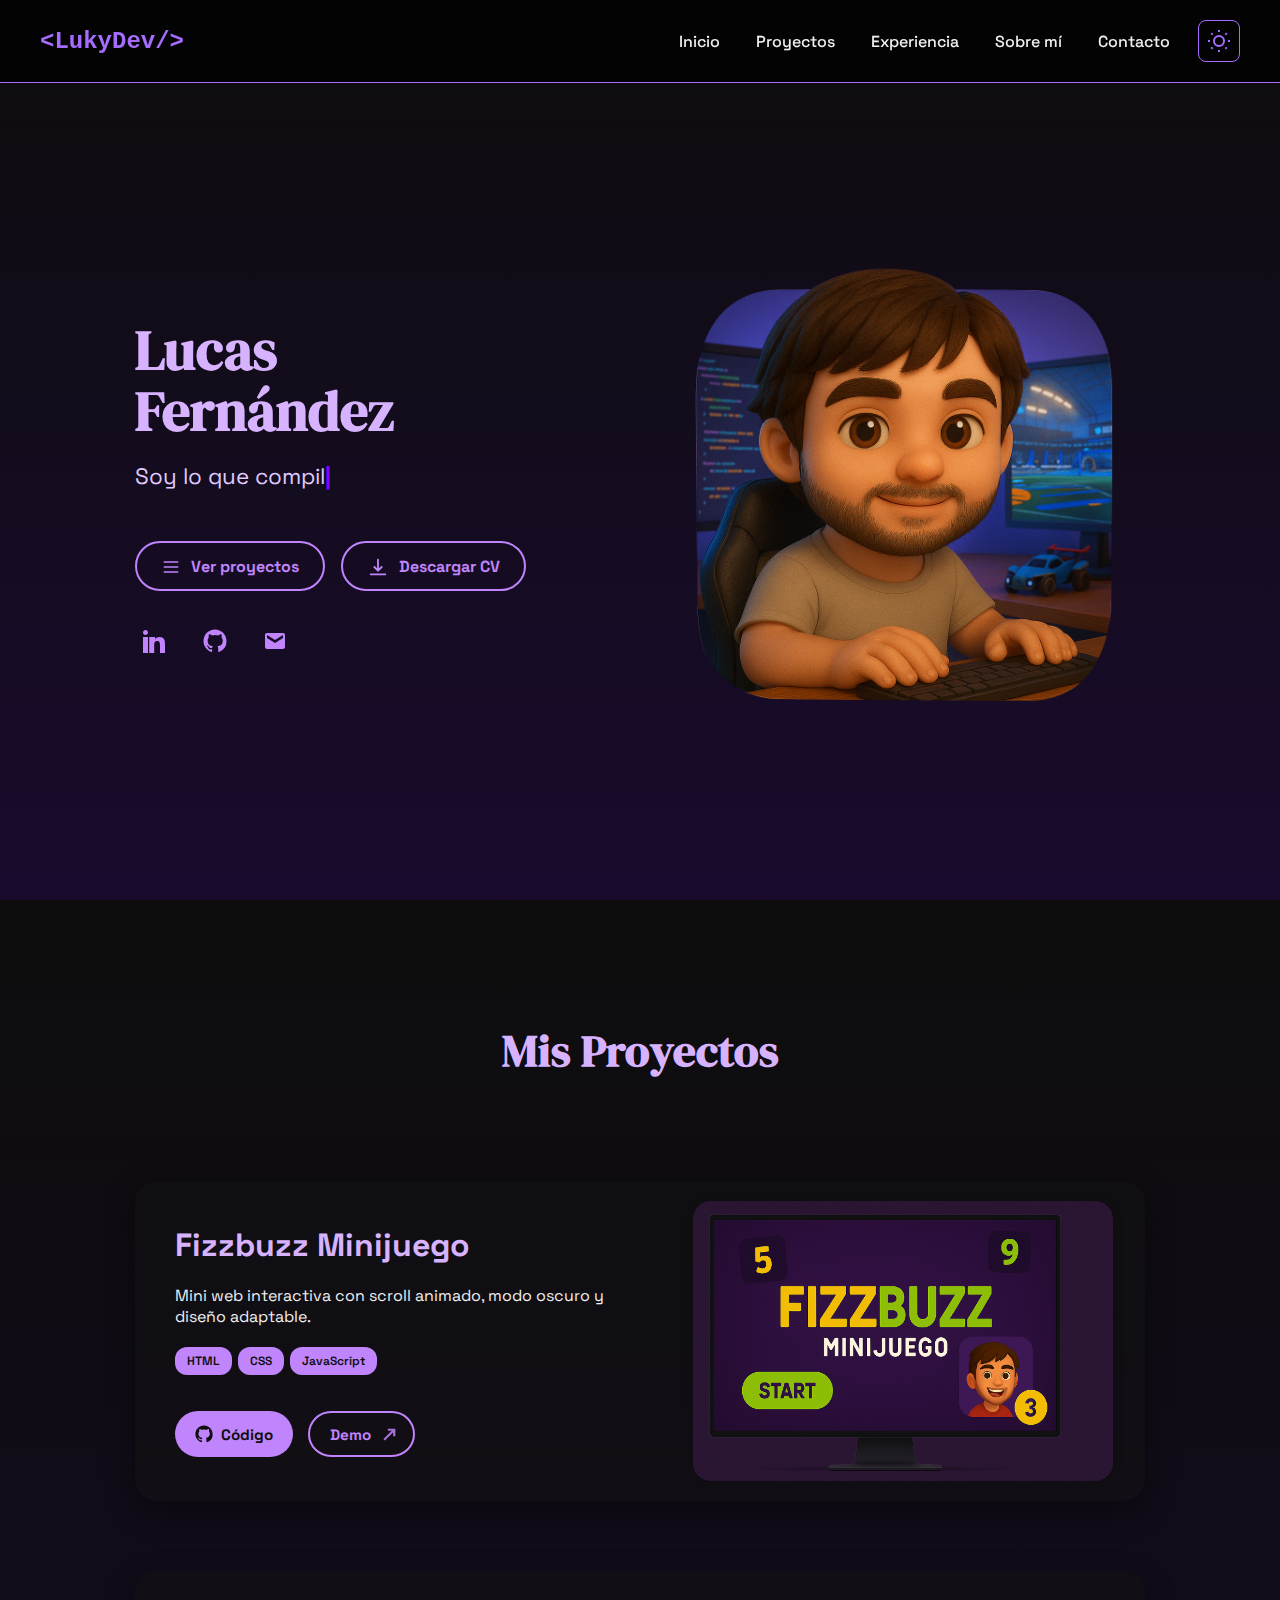
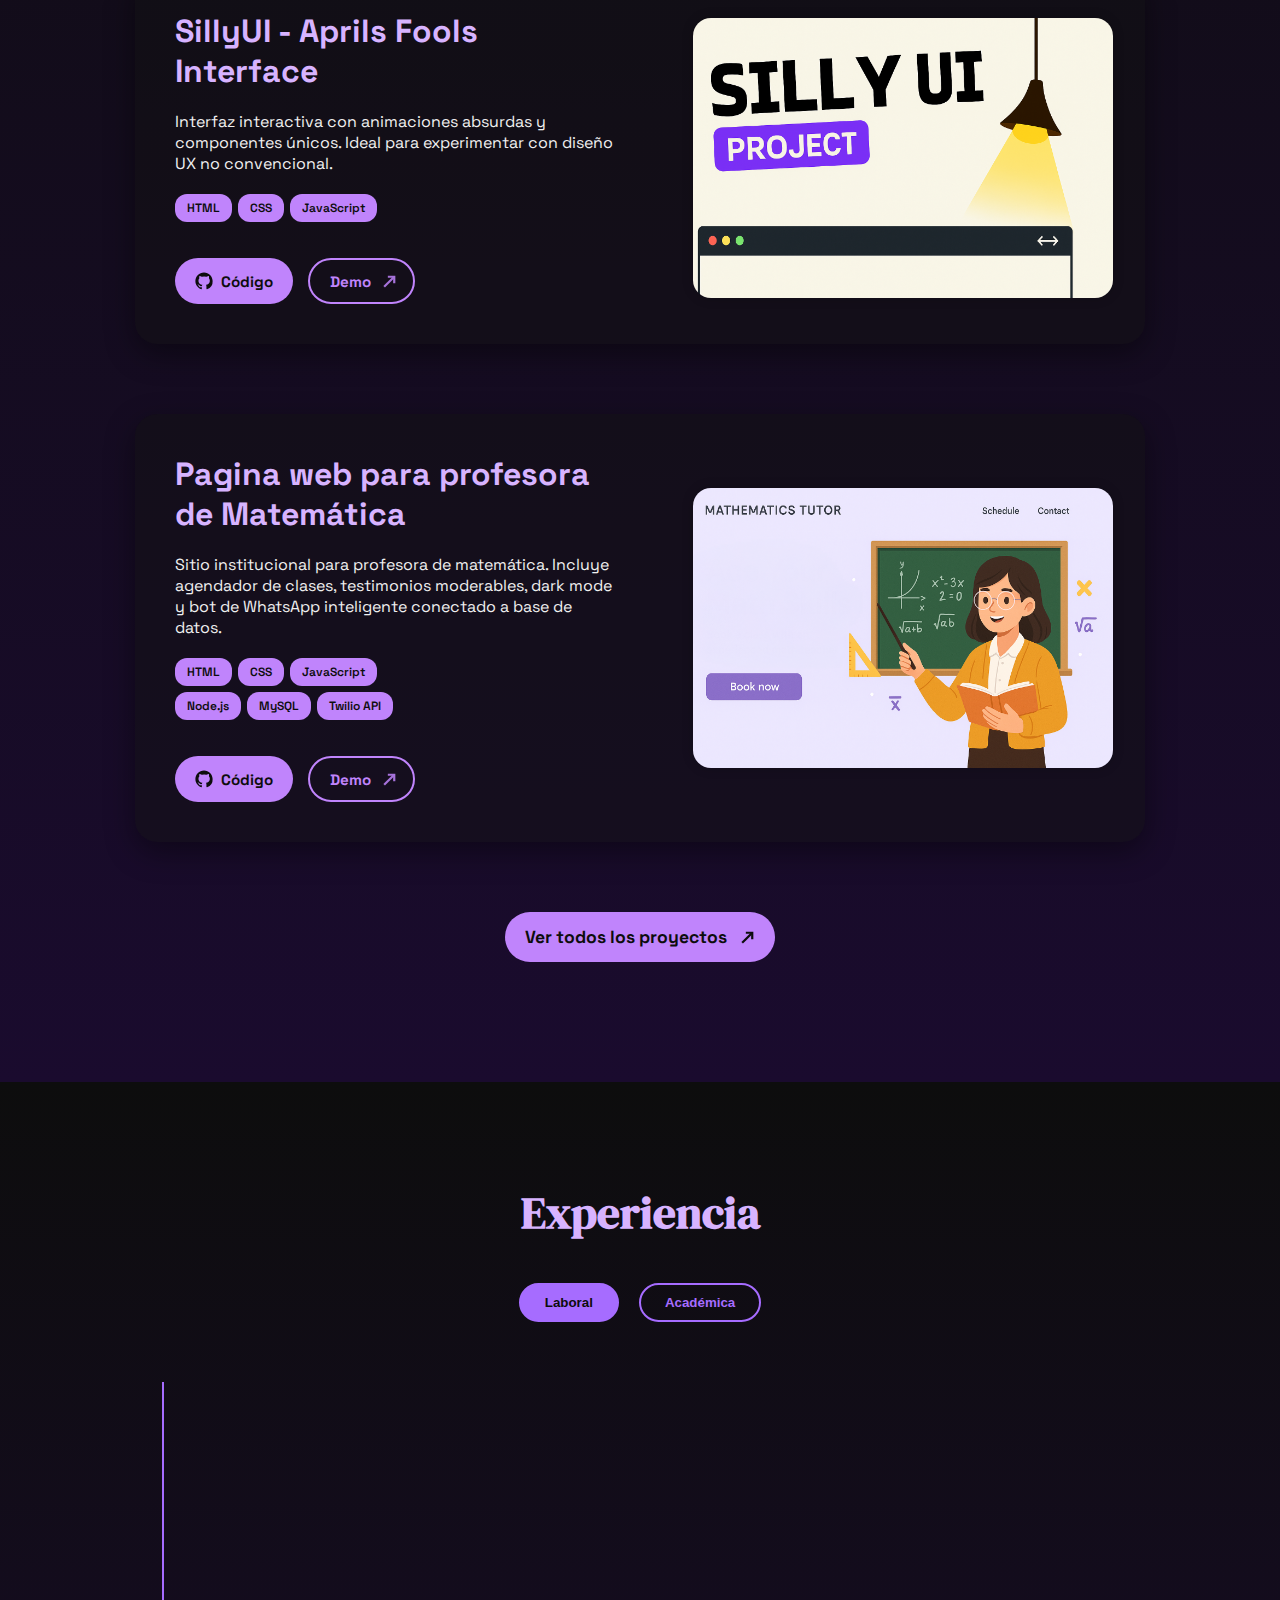
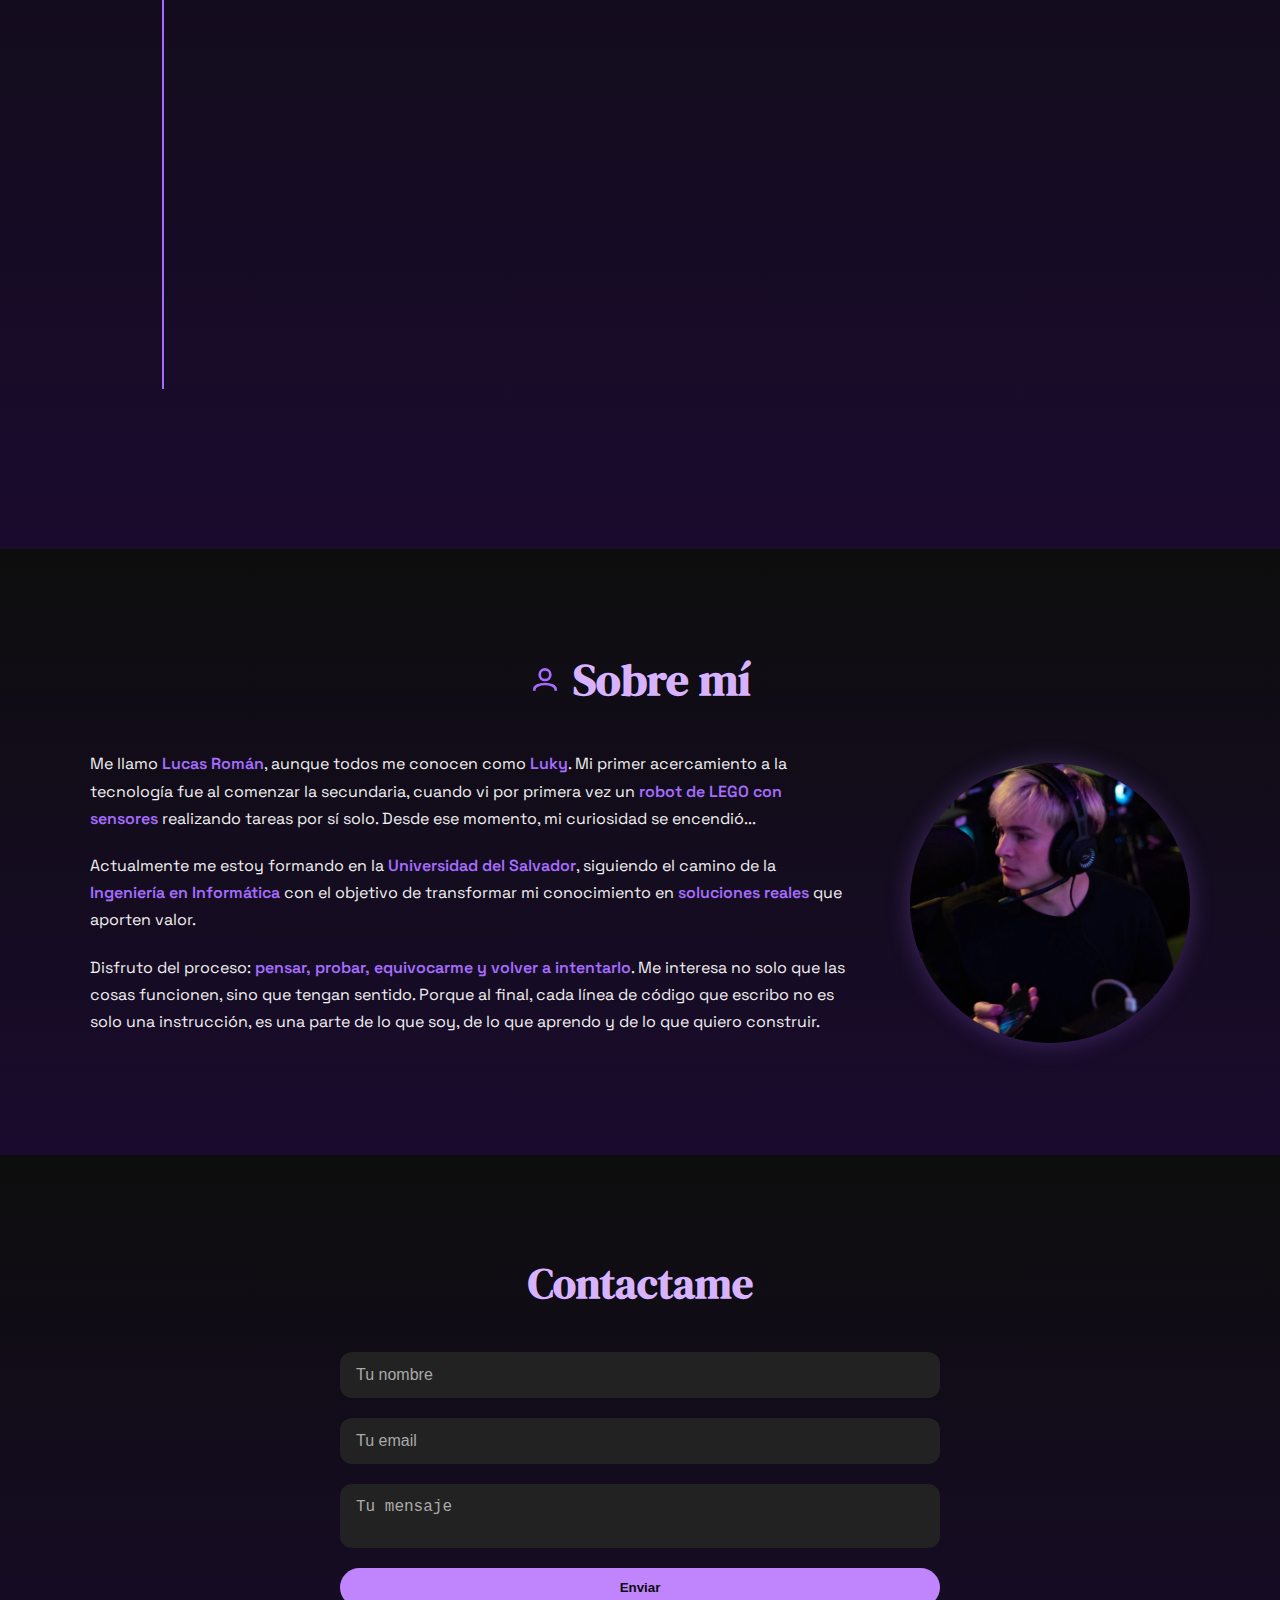
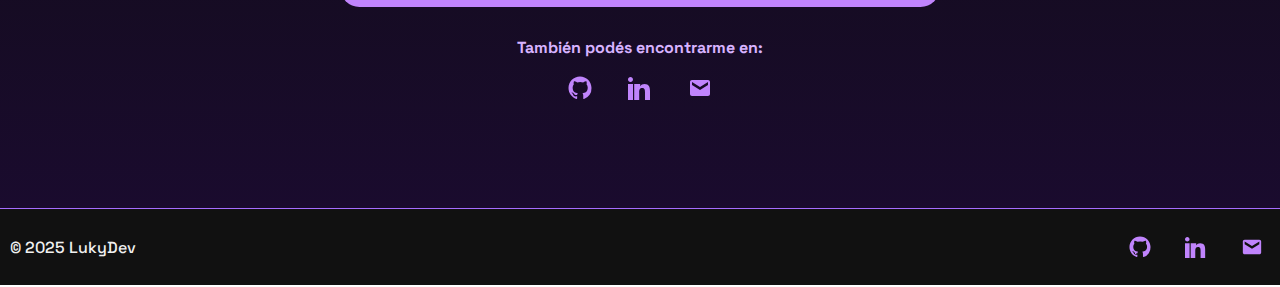
<file: index.html>
<!DOCTYPE html>
<html lang="es">
<head>
  <meta charset="UTF-8" />
  <meta name="viewport" content="width=device-width, initial-scale=1.0" />

  <link rel="icon" type="image/png" href="assets/img/favicon.png" />

  <title>Portfolio | LukyDev</title>
  <link rel="stylesheet" href="style.css" />
  <link href="https://fonts.googleapis.com/css2?family=Space+Grotesk:wght@500;700&family=DM+Serif+Display&display=swap" rel="stylesheet">

  <!-- Open Graph para thumbnail en redes -->
  <meta property="og:title" content="Portfolio | Lucas Fernandez">
  <meta property="og:description" content="Mis proyectos, experiencia y más sobre mí como desarrollador.">
  <meta property="og:image" content="https://lukychillgithub.github.io/PortfolioLukydev/assets/img/thumbnail.png">
  <meta property="og:url" content="https://lukychillgithub.github.io/PortfolioLukydev/">
  <meta property="og:type" content="website">

<!-- Twitter Card (opcional pero recomendado) -->
  <meta name="twitter:card" content="summary_large_image">
  <meta name="twitter:title" content="Portfolio | Lucas Fernandez">
  <meta name="twitter:description" content="Mis proyectos, experiencia y más sobre mí.">
  <meta name="twitter:image" content="https://lukychillgithub.github.io/PortfolioLukydev/assets/img/thumbnail.png">

</head>
<body>

  <!-- HEADER -->
  <header class="header">
    <div class="logo">
      <a href="#inicio"><code>&lt;LukyDev/&gt;</code></a>
    </div>    
    
    <div class="nav-wrapper">
      <nav class="nav">
        <a href="#inicio">Inicio</a>
        <a href="#proyectos">Proyectos</a>
        <a href="#experiencia">Experiencia</a>
        <a href="#sobre-mi">Sobre mí</a>
        <a href="#contacto">Contacto</a>
      </nav>
      <button class="modo-btn" id="modoBtn" aria-label="Cambiar tema">
        <svg id="iconoTema" xmlns="http://www.w3.org/2000/svg" width="24" height="24" fill="none" stroke="currentColor" stroke-width="2" viewBox="0 0 24 24">
          <path d="M21 12.79A9 9 0 0 1 11.21 3a7 7 0 1 0 9.79 9.79Z"/>
        </svg>
      </button>
    </div>
  </header>
  
  
  <!-- INICIO -->
  <section id="inicio">
    <div class="container-inicio">
      <div class="info-izquierda">
        <h2>Lucas<br>Fernández</h2>
        <p id="frase-animada">
          <span id="texto"></span><span class="cursor">|</span>
        </p>

        <div class="botones-inicio">
        <a href="#proyectos" class="btn-proyectos">
          <svg class="icono-proyectos" viewBox="0 0 24 24" fill="currentColor" xmlns="http://www.w3.org/2000/svg">
            <path d="M4 6h16M4 12h16M4 18h16" stroke="currentColor" stroke-width="2" stroke-linecap="round"/>
          </svg>
          <span>Ver proyectos</span>
        </a>

        <a href="assets/LucasFernandezCV-Spanish.pdf" class="btn-proyectos">
          <svg class="icono-red" viewBox="0 0 24 24" fill="currentColor" xmlns="http://www.w3.org/2000/svg">
            <path d="M12 16L12 4M12 16L8 12M12 16L16 12M4 20H20" stroke="currentColor" stroke-width="2" stroke-linecap="round" stroke-linejoin="round"/>
          </svg>
          <span>Descargar CV</span>
        </a>
      </div>

        <div class="redes-inicio">
          <!-- LinkedIn -->
          <a href="https://linkedin.com/in/Lukychill" target="_blank" rel="noopener noreferrer" class="icono-link" aria-label="LinkedIn">
            <svg class="icono-red" viewBox="0 0 24 24" fill="currentColor" xmlns="http://www.w3.org/2000/svg">
              <path d="M4.98 3.5C4.98 4.88 3.88 6 2.5 6S0 4.88 0 3.5 1.12 1 2.5 1s2.48 1.12 2.48 2.5zM0 8h5v16H0V8zm7.5 0h4.7v2.2h.1c.7-1.3 2.4-2.2 4.2-2.2 4.5 0 5.5 3 5.5 6.9V24h-5v-7.7c0-1.9 0-4.4-2.7-4.4-2.7 0-3.1 2.1-3.1 4.2V24h-5V8z"/>
            </svg>
          </a>
        
          <!-- GitHub -->
          <a href="https://github.com/LukychillGithub" target="_blank" rel="noopener noreferrer" class="icono-link" aria-label="GitHub">
            <svg class="icono-red" viewBox="0 0 24 24" fill="currentColor" xmlns="http://www.w3.org/2000/svg">
              <path d="M12 .5C5.65.5.5 5.65.5 12c0 5.08 3.29 9.38 7.86 10.9.58.11.79-.25.79-.56v-2.02c-3.2.7-3.87-1.37-3.87-1.37-.52-1.32-1.27-1.67-1.27-1.67-1.04-.71.08-.7.08-.7 1.15.08 1.76 1.18 1.76 1.18 1.02 1.75 2.68 1.24 3.33.94.1-.74.4-1.25.73-1.54-2.56-.29-5.26-1.28-5.26-5.7 0-1.26.46-2.3 1.21-3.11-.12-.3-.53-1.51.12-3.14 0 0 .99-.32 3.25 1.19a11.25 11.25 0 0 1 5.92 0c2.26-1.5 3.25-1.19 3.25-1.19.65 1.63.24 2.84.12 3.14.76.81 1.21 1.85 1.21 3.11 0 4.42-2.7 5.41-5.27 5.7.41.35.78 1.04.78 2.11v3.12c0 .31.21.68.8.56A10.98 10.98 0 0 0 23.5 12c0-6.35-5.15-11.5-11.5-11.5Z"/>
            </svg>
          </a>
        
          <!-- Mail -->
          <a href="mailto:lukychillcontacto@gmail.com" class="icono-link" rel="noopener noreferrer" aria-label="Mail">
            <svg class="icono-red" viewBox="0 0 24 24" fill="currentColor" xmlns="http://www.w3.org/2000/svg">
              <path d="M20 4H4c-1.1 0-2 .9-2 2v12c0 1.1.9 2 2 2h16c1.1 0 2-.9 2-2V6c0-1.1-.9-2-2-2Zm0 4.99-8 5-8-5V6l8 5 8-5v2.99Z"/>
            </svg>
          </a>
        </div>
        
        
      </div>
      <div class="foto-derecha">
        <img src="assets/img/Lukychill.webp" alt="Foto de perfil" loading="lazy"/>
      </div>
    </div>
  </section>


  <!-- SECCIÓN PROYECTOS -->
 
  <section id="proyectos">
    <div class="container-inicio">
      <h2 class="titulo-seccion">Mis Proyectos</h2>
  
      <!-- Card 1 -->
      <div class="proyecto-card-horizontal">
        <div class="info-proyecto">
          <h3 class="titulo-proyecto">Fizzbuzz Minijuego</h3>
          <p class="descripcion-proyecto">
            Mini web interactiva con scroll animado, modo oscuro y diseño adaptable.
          </p>
          <div class="etiquetas">
            <span>HTML</span><span>CSS</span><span>JavaScript</span>
          </div>
          <div class="botones-proyecto">
            <a href="https://github.com/LukychillGitHub/FizzbuzzGame" target="_blank" rel="noopener noreferrer" class="btn-codigo">
              <svg class="icon-github" viewBox="0 0 24 24" fill="currentColor" xmlns="http://www.w3.org/2000/svg">
                <path d="M12 0.5C5.65 0.5 0.5 5.65 0.5 12c0 5.08 3.29 9.38 7.86 10.9.58.11.79-.25.79-.56v-2.02c-3.2.7-3.87-1.37-3.87-1.37-.52-1.32-1.27-1.67-1.27-1.67-1.04-.71.08-.7.08-.7 1.15.08 1.76 1.18 1.76 1.18 1.02 1.75 2.68 1.24 3.33.94.1-.74.4-1.25.73-1.54-2.56-.29-5.26-1.28-5.26-5.7 0-1.26.46-2.3 1.21-3.11-.12-.3-.53-1.51.12-3.14 0 0 .99-.32 3.25 1.19a11.25 11.25 0 0 1 5.92 0c2.26-1.5 3.25-1.19 3.25-1.19.65 1.63.24 2.84.12 3.14.76.81 1.21 1.85 1.21 3.11 0 4.42-2.7 5.41-5.27 5.7.41.35.78 1.04.78 2.11v3.12c0 .31.21.68.8.56A10.98 10.98 0 0 0 23.5 12c0-6.35-5.15-11.5-11.5-11.5Z"/>
              </svg>
              Código
            </a>
            <a href="https://lukychillgithub.github.io/FizzbuzzGame/" target="_blank" rel="noopener noreferrer" class="btn-demo">
              Demo
              <svg class="icon-link" viewBox="0 0 24 24" fill="none" stroke="currentColor" stroke-width="2.4" xmlns="http://www.w3.org/2000/svg">
                <path d="M14 3h7v7" />
                <path d="M21 3L10 14" />
              </svg>
            </a>
          </div>
        </div>
        <div class="imagen-proyecto">
          <img src="assets/img/FizzbuzzMinigame.webp" alt="Fizzbuzz Minijuego" loading="lazy"/>
        </div>
      </div>
  
      <!-- Card 2 -->
      <div class="proyecto-card-horizontal">
        <div class="info-proyecto">
          <h3 class="titulo-proyecto">SillyUI - Aprils Fools Interface</h3>
          <p class="descripcion-proyecto">
            Interfaz interactiva con animaciones absurdas y componentes únicos. Ideal para experimentar con diseño UX no convencional.
          </p>
          <div class="etiquetas">
            <span>HTML</span><span>CSS</span><span>JavaScript</span>
          </div>
          <div class="botones-proyecto">
            <a href="https://github.com/LukychillGitHub/SillyUI" target="_blank" rel="noopener noreferrer" class="btn-codigo">
              <svg class="icon-github" viewBox="0 0 24 24" fill="currentColor" xmlns="http://www.w3.org/2000/svg">
                <path d="M12 0.5C5.65 0.5 0.5 5.65 0.5 12c0 5.08 3.29 9.38 7.86 10.9.58.11.79-.25.79-.56v-2.02c-3.2.7-3.87-1.37-3.87-1.37-.52-1.32-1.27-1.67-1.27-1.67-1.04-.71.08-.7.08-.7 1.15.08 1.76 1.18 1.76 1.18 1.02 1.75 2.68 1.24 3.33.94.1-.74.4-1.25.73-1.54-2.56-.29-5.26-1.28-5.26-5.7 0-1.26.46-2.3 1.21-3.11-.12-.3-.53-1.51.12-3.14 0 0 .99-.32 3.25 1.19a11.25 11.25 0 0 1 5.92 0c2.26-1.5 3.25-1.19 3.25-1.19.65 1.63.24 2.84.12 3.14.76.81 1.21 1.85 1.21 3.11 0 4.42-2.7 5.41-5.27 5.7.41.35.78 1.04.78 2.11v3.12c0 .31.21.68.8.56A10.98 10.98 0 0 0 23.5 12c0-6.35-5.15-11.5-11.5-11.5Z"/>
              </svg>
              Código
            </a>
            <a href="https://lukychillgithub.github.io/SillyUI/" target="_blank" rel="noopener noreferrer" class="btn-demo">
              Demo
              <svg class="icon-link" viewBox="0 0 24 24" fill="none" stroke="currentColor" stroke-width="2.4" xmlns="http://www.w3.org/2000/svg">
                <path d="M14 3h7v7" />
                <path d="M21 3L10 14" />
              </svg>
            </a>
          </div>
        </div>
        <div class="imagen-proyecto">
          <img src="assets/img/SillyUI.webp" alt="Silly Interface" loading="lazy"/>
        </div>
      </div>
  
      <!-- Card 3 -->
      <div class="proyecto-card-horizontal">
        <div class="info-proyecto">
          <h3 class="titulo-proyecto">Pagina web para profesora de Matemática</h3>
          <p class="descripcion-proyecto">
            Sitio institucional para profesora de matemática. Incluye agendador de clases, testimonios moderables, dark mode y bot de WhatsApp inteligente conectado a base de datos.
          </p>
          <div class="etiquetas">
            <span>HTML</span><span>CSS</span><span>JavaScript</span><br>
            <span>Node.js</span><span>MySQL</span><span>Twilio API</span>
          </div>
          <div class="botones-proyecto">
            <a href="https://github.com/LukychillGitHub/paginaweb-matematica" target="_blank" rel="noopener noreferrer" class="btn-codigo">
              <svg class="icon-github" viewBox="0 0 24 24" fill="currentColor" xmlns="http://www.w3.org/2000/svg">
                <path d="M12 0.5C5.65 0.5 0.5 5.65 0.5 12c0 5.08 3.29 9.38 7.86 10.9.58.11.79-.25.79-.56v-2.02c-3.2.7-3.87-1.37-3.87-1.37-.52-1.32-1.27-1.67-1.27-1.67-1.04-.71.08-.7.08-.7 1.15.08 1.76 1.18 1.76 1.18 1.02 1.75 2.68 1.24 3.33.94.1-.74.4-1.25.73-1.54-2.56-.29-5.26-1.28-5.26-5.7 0-1.26.46-2.3 1.21-3.11-.12-.3-.53-1.51.12-3.14 0 0 .99-.32 3.25 1.19a11.25 11.25 0 0 1 5.92 0c2.26-1.5 3.25-1.19 3.25-1.19.65 1.63.24 2.84.12 3.14.76.81 1.21 1.85 1.21 3.11 0 4.42-2.7 5.41-5.27 5.7.41.35.78 1.04.78 2.11v3.12c0 .31.21.68.8.56A10.98 10.98 0 0 0 23.5 12c0-6.35-5.15-11.5-11.5-11.5Z"/>
              </svg>
              Código
            </a>
            <a href="https://paginaweb-matematica-production.up.railway.app" target="_blank" rel="noopener noreferrer" class="btn-demo">
              Demo
              <svg class="icon-link" viewBox="0 0 24 24" fill="none" stroke="currentColor" stroke-width="2.4" xmlns="http://www.w3.org/2000/svg">
                <path d="M14 3h7v7" />
                <path d="M21 3L10 14" />
              </svg>
            </a>
          </div>
        </div>
        <div class="imagen-proyecto">
          <img src="assets/img/math.webp" alt="PaginaWeb de Matemática" />
        </div>
      </div>
    </div>

    <div class="cta-proyectos">
      <a href="proyectos/proyectos.html" class="btn-proyectos-cta">
        Ver todos los proyectos
        <svg class="icon-cta" viewBox="0 0 24 24" fill="none" stroke="currentColor" stroke-width="2.4" xmlns="http://www.w3.org/2000/svg">
                <path d="M14 3h7v7" />
                <path d="M21 3L10 14" />
              </svg>
      </a>
    </div>
    
  </section>
  
  
    
  <section id="experiencia">
    <h2 class="titulo-seccion">Experiencia</h2>
    <div class="botones-experiencia">
      <button class="btn-exp activo" data-tab="laboral">Laboral</button>
      <button class="btn-exp" data-tab="academica">Académica</button>
    </div>
  
    <div class="timeline">
      <!-- EXPERIENCIA LABORAL -->
      <div class="exp-item" data-tab="laboral">
        <div class="punto-linea"></div>
        <div class="exp-contenido">
          <div class="exp-col-izq">
            <h3 class="exp-puesto">Docente de Informatica</h3>
            <p class="exp-empresa">Colegio Secundario Carlos Maschwitz</p>
            <p class="exp-fecha">Ago 2023 - Actualidad.</p>
          </div>
          <div class="exp-col-der">
            <p class="exp-desc">
              Docente de Informática en nivel secundario, con experiencia en la enseñanza de programas de Office (Word, Excel, PowerPoint), diagramas de flujo, compuertas lógicas y fundamentos del funcionamiento de la computadora. Promuevo el desarrollo de habilidades tecnológicas junto con competencias comunicativas, responsabilidad en la entrega de tareas y trabajo en equipo.
            </p>
          </div>
        </div>
      </div>
      
      <div class="exp-item" data-tab="laboral">
        <div class="punto-linea"></div>
        <div class="exp-contenido">
          <div class="exp-col-izq">
            <h3 class="exp-puesto">Creador de contenido digital</h3>
            <p class="exp-empresa">Lukychill (marca personal) - Freelance</p>
            <p class="exp-fecha">Mar 2020 - Oct 2024</p>
          </div>
          <div class="exp-col-der">
            <p class="exp-desc">
              Producción y edición de contenido audiovisual orientado al entretenimiento y el gaming, acumulando una comunidad de más de 550.000 seguidores entre TikTok, YouTube y otras plataformas. Desarrollo de estrategias de crecimiento orgánico, análisis de métricas y tendencias, y creación de videos virales con fuerte identidad visual. Manejo de herramientas como CapCut y Photoshop, combinando creatividad, consistencia y conexión con la audiencia.
            </p>
          </div>
        </div>
      </div>
  
      <div class="exp-item" data-tab="laboral">
        <div class="punto-linea"></div>
        <div class="exp-contenido">
          <div class="exp-col-izq">
            <h3 class="exp-puesto">Pasante en Calidad</h3>
            <p class="exp-empresa">Ford Argentina</p>
            <p class="exp-fecha">Mar 2022 - Nov 2022</p>
          </div>
          <div class="exp-col-der">
            <p class="exp-desc">Diseño y construcción de dispositivos con impresión 3D para optimizar producción. Soporte técnico al equipo de calidad y gestión de planillas con foco en mejora continua.</p>
          </div>
        </div>
      </div>
      <!-- EXPERIENCIA ACADÉMICA -->
      <div class="exp-item oculto" data-tab="academica">
        <div class="punto-linea"></div>
        <div class="exp-contenido">
          <div class="exp-col-izq">
            <h3 class="exp-puesto">Ingeniería en Informática</h3>
            <p class="exp-empresa">Universidad del Salvador</p>
            <p class="exp-fecha">2024 - Actualidad</p>
          </div>
          <div class="exp-col-der">
            <p class="exp-desc">Actualmente cursando segundo año (15/49 materias aprobadas) con promedio de 9. Formación sólida en programación, estructuras de datos, bases de datos y resolución de problemas.</p>
          </div>
        </div>
      </div>
  
      <div class="exp-item oculto" data-tab="academica">
        <div class="punto-linea"></div>
        <div class="exp-contenido">
          <div class="exp-col-izq">
            <h3 class="exp-puesto">Técnico Electromecánico</h3>
            <p class="exp-empresa">Escuela Técnica Henry Ford</p>
            <p class="exp-fecha">2015 - 2022</p>
          </div>
          <div class="exp-col-der">
            <p class="exp-desc">Educación técnica con promedio 7.95. Formación práctica en mecánica, electricidad y electrónica, sentando las bases para mi interés en tecnología.</p>
          </div>
        </div>
      </div>
    </div>
  </section>
  
   <!-- SECCIÓN SOBRE MÍ -->
   <section id="sobre-mi">
    <h2 class="titulo-seccion sobre-mi-titulo">
      <svg class="icono-sobre-mi" xmlns="http://www.w3.org/2000/svg" width="24" height="24" fill="none" stroke="currentColor" stroke-width="2" viewBox="0 0 24 24">
        <path d="M12 12c2.21 0 4-1.79 4-4s-1.79-4-4-4 -4 1.79-4 4 1.79 4 4 4z"/>
        <path d="M4 20v-1c0-2.21 3.58-4 8-4s8 1.79 8 4v1"/>
      </svg>
      Sobre mí
    </h2>
  
    <div class="sobre-mi-container">
      <div class="texto-sobre-mi">
        <p>
          Me llamo <strong>Lucas Román</strong>, aunque todos me conocen como <strong>Luky</strong>. Mi primer acercamiento a la tecnología
          fue al comenzar la secundaria, cuando vi por primera vez un <strong>robot de LEGO con sensores</strong> realizando tareas por sí solo.
          Desde ese momento, mi curiosidad se encendió...
        </p>
        <p>
          Actualmente me estoy formando en la <strong>Universidad del Salvador</strong>, siguiendo el camino de la <strong>Ingeniería en Informática</strong> 
          con el objetivo de transformar mi conocimiento en <strong>soluciones reales</strong> que aporten valor.
        </p>
        <p>
          Disfruto del proceso: <strong>pensar, probar, equivocarme y volver a intentarlo</strong>. Me interesa no solo que las cosas funcionen, sino que tengan sentido. 
          Porque al final, cada línea de código que escribo no es solo una instrucción, es una parte de lo que soy, de lo que aprendo y de lo que quiero construir.
        </p>
      </div>
  
      <div class="foto-sobre-mi">
        <img src="assets/img/perfil.webp" alt="Foto de Lucas Román" loading="lazy"/>
      </div>
    </div>
  </section>
  
  
  
  
  
  <!-- SECCIÓN CONTACTO -->
  <section id="contacto">
    <h2 class="titulo-seccion">Contactame</h2>
  
    <form action="https://formspree.io/f/mzzrbrnw" method="POST">
      <input type="text" name="nombre" placeholder="Tu nombre" required>
      <input type="email" name="email" placeholder="Tu email" required>
      <textarea name="mensaje" placeholder="Tu mensaje" required></textarea>
      <button type="submit">Enviar</button>
    </form>
    
  
    <div class="redes-contacto">
      <p>También podés encontrarme en:</p>
      <div class="redes-enlaces">
        <a href="https://github.com/Lukychill" target="_blank" rel="noopener noreferrer" class="icono-link" aria-label="GitHub">
          <svg class="icono-red" viewBox="0 0 24 24" fill="currentColor" xmlns="http://www.w3.org/2000/svg">
            <path d="M12 .5C5.65.5.5 5.65.5 12c0 5.08 3.29 9.38 7.86 10.9.58.11.79-.25.79-.56v-2.02c-3.2.7-3.87-1.37-3.87-1.37-.52-1.32-1.27-1.67-1.27-1.67-1.04-.71.08-.7.08-.7 1.15.08 1.76 1.18 1.76 1.18 1.02 1.75 2.68 1.24 3.33.94.1-.74.4-1.25.73-1.54-2.56-.29-5.26-1.28-5.26-5.7 0-1.26.46-2.3 1.21-3.11-.12-.3-.53-1.51.12-3.14 0 0 .99-.32 3.25 1.19a11.25 11.25 0 0 1 5.92 0c2.26-1.5 3.25-1.19 3.25-1.19.65 1.63.24 2.84.12 3.14.76.81 1.21 1.85 1.21 3.11 0 4.42-2.7 5.41-5.27 5.7.41.35.78 1.04.78 2.11v3.12c0 .31.21.68.8.56A10.98 10.98 0 0 0 23.5 12c0-6.35-5.15-11.5-11.5-11.5Z"/>
          </svg>
        </a>
    
        <a href="https://linkedin.com/in/Lukychill" target="_blank" rel="noopener noreferrer" class="icono-link" aria-label="LinkedIn">
          <svg class="icono-red" viewBox="0 0 24 24" fill="currentColor" xmlns="http://www.w3.org/2000/svg">
            <path d="M4.98 3.5C4.98 4.88 3.88 6 2.5 6S0 4.88 0 3.5 1.12 1 2.5 1s2.48 1.12 2.48 2.5zM0 8h5v16H0V8zm7.5 0h4.7v2.2h.1c.7-1.3 2.4-2.2 4.2-2.2 4.5 0 5.5 3 5.5 6.9V24h-5v-7.7c0-1.9 0-4.4-2.7-4.4-2.7 0-3.1 2.1-3.1 4.2V24h-5V8z"/>
          </svg>
        </a>
    
        <a href="mailto:lukychillcontacto@gmail.com" class="icono-link" rel="noopener noreferrer" aria-label="Email">
          <svg class="icono-red" viewBox="0 0 24 24" fill="currentColor" xmlns="http://www.w3.org/2000/svg">
            <path d="M20 4H4c-1.1 0-2 .9-2 2v12c0 1.1.9 2 2 2h16c1.1 0 2-.9 2-2V6c0-1.1-.9-2-2-2Zm0 4.99-8 5-8-5V6l8 5 8-5v2.99Z"/>
          </svg>
        </a>
      </div>
    </div>
    
  </section>
  

  <footer class="footer">
    <div class="footer-content">
      <p>© 2025 LukyDev</p>
      <div class="footer-redes">
        <!-- GitHub -->
        <a href="https://github.com/LukychillGitHub" target="_blank" rel="noopener noreferrer" class="icono-link" aria-label="GitHub">
          <svg class="icono-red" viewBox="0 0 24 24" fill="currentColor" xmlns="http://www.w3.org/2000/svg">
            <path fill="currentColor" d="M12 .5C5.65.5.5 5.65.5 12c0 5.08 3.29 9.38 7.86 10.9.58.11.79-.25.79-.56v-2.02c-3.2.7-3.87-1.37-3.87-1.37-.52-1.32-1.27-1.67-1.27-1.67-1.04-.71.08-.7.08-.7 1.15.08 1.76 1.18 1.76 1.18 1.02 1.75 2.68 1.24 3.33.94.1-.74.4-1.25.73-1.54-2.56-.29-5.26-1.28-5.26-5.7 0-1.26.46-2.3 1.21-3.11-.12-.3-.53-1.51.12-3.14 0 0 .99-.32 3.25 1.19a11.25 11.25 0 0 1 5.92 0c2.26-1.5 3.25-1.19 3.25-1.19.65 1.63.24 2.84.12 3.14.76.81 1.21 1.85 1.21 3.11 0 4.42-2.7 5.41-5.27 5.7.41.35.78 1.04.78 2.11v3.12c0 .31.21.68.8.56A10.98 10.98 0 0 0 23.5 12c0-6.35-5.15-11.5-11.5-11.5Z"/>
          </svg>
        </a>
  
        <!-- LinkedIn -->
        <a href="https://linkedin.com/in/Lukychill" target="_blank" rel="noopener noreferrer" class="icono-link" aria-label="LinkedIn">
          <svg class="icono-red" viewBox="0 0 24 24" fill="currentColor" xmlns="http://www.w3.org/2000/svg">
            <path fill="currentColor" d="M4.98 3.5C4.98 4.88 3.88 6 2.5 6S0 4.88 0 3.5 1.12 1 2.5 1s2.48 1.12 2.48 2.5zM0 8h5v16H0V8zm7.5 0h4.7v2.2h.1c.7-1.3 2.4-2.2 4.2-2.2 4.5 0 5.5 3 5.5 6.9V24h-5v-7.7c0-1.9 0-4.4-2.7-4.4-2.7 0-3.1 2.1-3.1 4.2V24h-5V8z"/>
          </svg>
        </a>
  
        <!-- Email -->
        <a href="mailto:lukychillcontacto@gmail.com" class="icono-link" rel="noopener noreferrer" aria-label="Email">
          <svg class="icono-red" viewBox="0 0 24 24" fill="currentColor" xmlns="http://www.w3.org/2000/svg">
            <path fill="currentColor" d="M20 4H4c-1.1 0-2 .9-2 2v12c0 1.1.9 2 2 2h16c1.1 0 2-.9 2-2V6c0-1.1-.9-2-2-2Zm0 4.99-8 5-8-5V6l8 5 8-5v2.99Z"/>
          </svg>
        </a>
      </div>
    </div>
  </footer>

  <script src="script.js"></script>
</body>
</html>
</file>
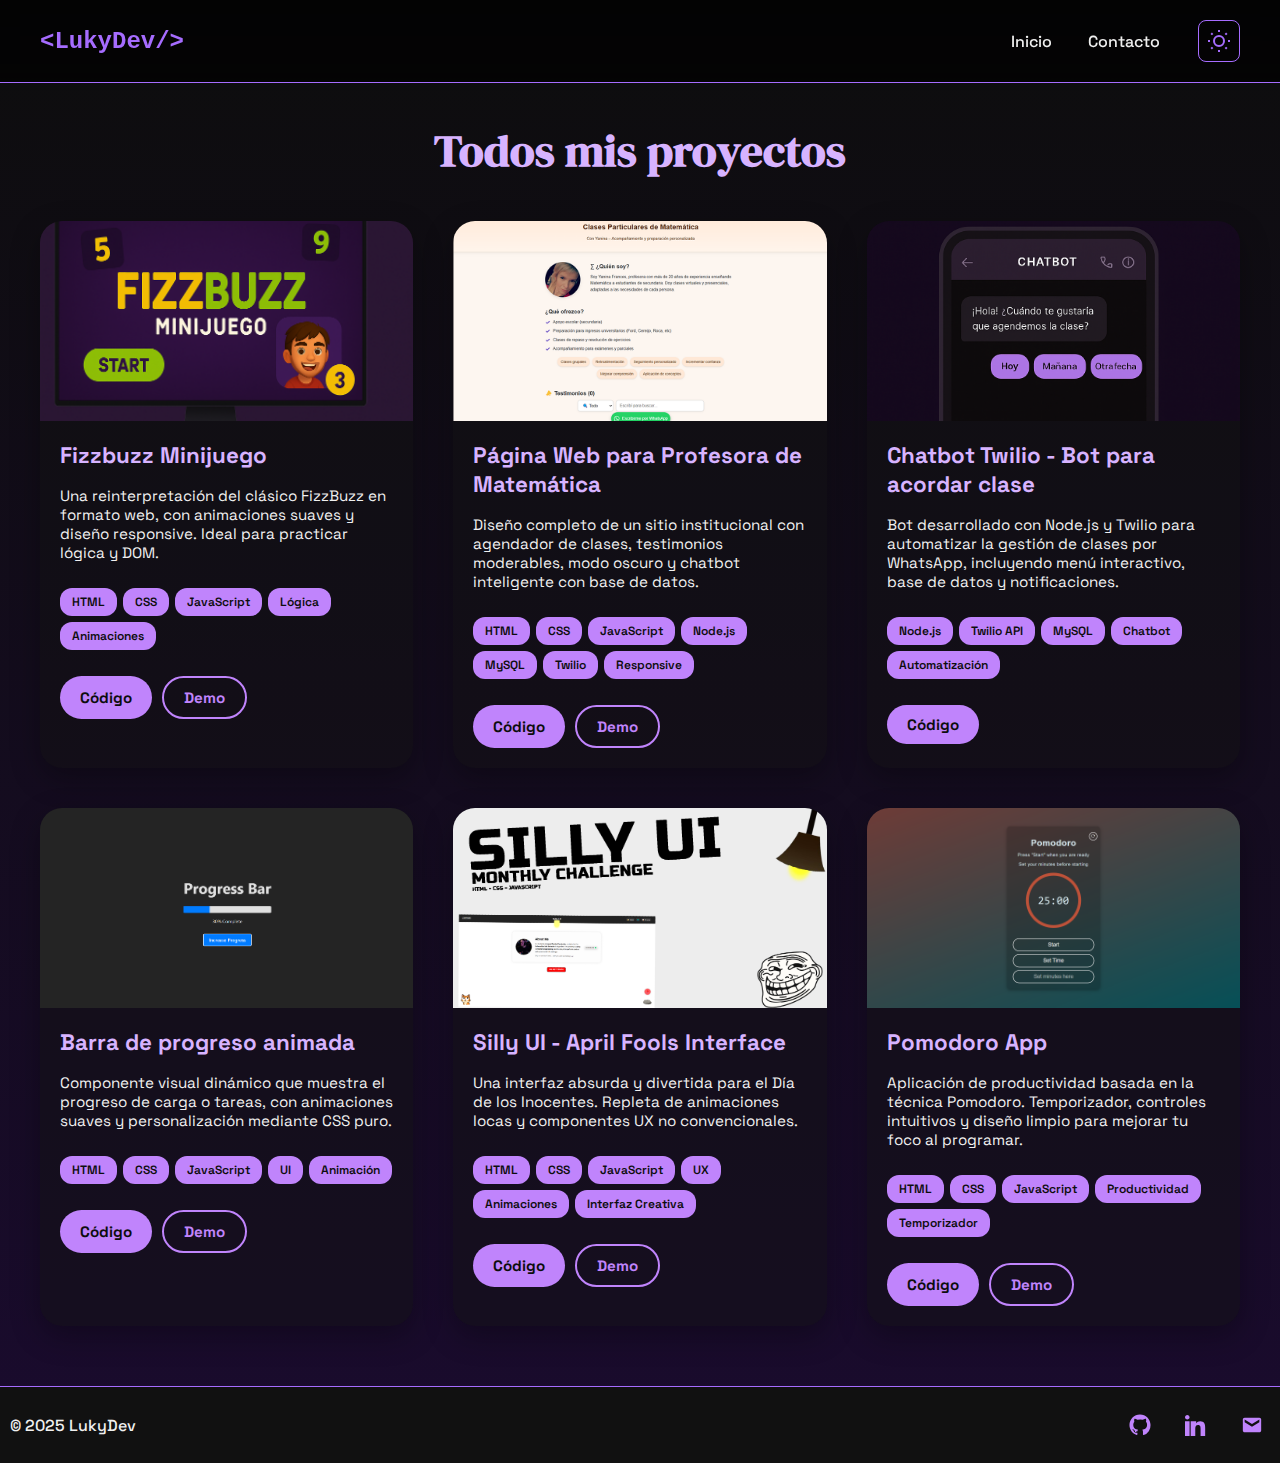
<file: proyectos/proyectos.html>
<!DOCTYPE html>
<html lang="es">
<head>
  <meta charset="UTF-8" />
  <meta name="viewport" content="width=device-width, initial-scale=1.0" />

  <link rel="icon" type="image/png" href="../assets/img/icon.png">

  <title>Proyectos | LukyDev</title>
  <link rel="stylesheet" href="proyectos.css" />
  <link href="https://fonts.googleapis.com/css2?family=Space+Grotesk:wght@500;700&family=DM+Serif+Display&display=swap" rel="stylesheet">
</head>
<body>

  <header class="header">
    <div class="logo">
      <a href="../index.html"><code>&lt;LukyDev/&gt;</code></a>
    </div>
    <div class="nav-wrapper">
      <nav class="nav">
        <a href="../index.html#Inicio">Inicio</a>
        <a href="../index.html#Contacto">Contacto</a>
      </nav>
    </div>
    <button class="modo-btn" id="modoBtn" aria-label="Cambiar tema">
        <svg id="iconoTema" xmlns="http://www.w3.org/2000/svg" width="24" height="24" fill="none" stroke="currentColor" stroke-width="2" viewBox="0 0 24 24">
          <path d="M21 12.79A9 9 0 0 1 11.21 3a7 7 0 1 0 9.79 9.79Z"/>
        </svg>
      </button>
  </header>

  <main class="grid-proyectos">
    <h1 class="titulo-seccion">Todos mis proyectos</h1>
    
    <div class="contenedor-grid-proyectos">
      <!-- Aquí se insertan las tarjetas de proyectos -->
      <!-- Te dejo una de ejemplo -->
      <div class="proyecto-card-grid">
        <img src="../assets/img/FizzbuzzMinigame.png" alt="Fizzbuzz Game">
        <div class="contenido-proyecto">
          <h3>Fizzbuzz Minijuego</h3>
          <p>Una reinterpretación del clásico FizzBuzz en formato web, con animaciones suaves y diseño responsive. Ideal para practicar lógica y DOM.</p>
          <div class="etiquetas">
            <span>HTML</span><span>CSS</span><span>JavaScript</span><span>Lógica</span><span>Animaciones</span>
          </div>
          <div class="botones-proyecto">
            <a href="https://github.com/LukychillGitHub/FizzbuzzGame" target="_blank" class="btn-codigo">Código</a>
            <a href="https://lukychillgithub.github.io/FizzbuzzGame/" target="_blank" class="btn-demo">Demo</a>
          </div>
        </div>
      </div>
      <!-- Repetir para cada proyecto -->
      <div class="proyecto-card-grid">
        <img src="../assets/img/math.png" alt="Fizzbuzz Game">
        <div class="contenido-proyecto">
            <h3>Página Web para Profesora de Matemática</h3>
            <p>Diseño completo de un sitio institucional con agendador de clases, testimonios moderables, modo oscuro y chatbot inteligente con base de datos.</p>            
          <div class="etiquetas">
            <span>HTML</span><span>CSS</span><span>JavaScript</span><span>Node.js</span><span>MySQL</span><span>Twilio</span><span>Responsive</span>
          </div>
          <div class="botones-proyecto">
            <a href="https://github.com/LukychillGitHub/paginaweb-matematica" target="_blank" class="btn-codigo">Código</a>
            <a href="https://paginaweb-matematica-production.up.railway.app" target="_blank" class="btn-demo">Demo</a>
          </div>
        </div>
      </div>
      <!-- Repetir para cada proyecto -->
      <div class="proyecto-card-grid">
        <img src="../assets/img/ChatBot.png" alt="ChatBot Whatsapp">
        <div class="contenido-proyecto">
            <h3>Chatbot Twilio - Bot para acordar clase</h3>
            <p>Bot desarrollado con Node.js y Twilio para automatizar la gestión de clases por WhatsApp, incluyendo menú interactivo, base de datos y notificaciones.</p>            
          <div class="etiquetas">
            <span>Node.js</span><span>Twilio API</span><span>MySQL</span><span>Chatbot</span><span>Automatización</span>
          </div>
          <div class="botones-proyecto">
            <a href="https://github.com/LukychillGitHub/chatbotwspp-clases" target="_blank" class="btn-codigo">Código</a>
          </div>
        </div>
      </div>
      <!-- Repetir para cada proyecto -->
      <div class="proyecto-card-grid">
        <img src="../assets/img/ProgressBar.png" alt="ProgressBar">
        <div class="contenido-proyecto">
            <h3>Barra de progreso animada</h3>
            <p>Componente visual dinámico que muestra el progreso de carga o tareas, con animaciones suaves y personalización mediante CSS puro.</p>            
          <div class="etiquetas">
            <span>HTML</span><span>CSS</span><span>JavaScript</span><span>UI</span><span>Animación</span>
          </div>
          <div class="botones-proyecto">
            <a href="https://github.com/LukychillGitHub/ProgressBar" target="_blank" class="btn-codigo">Código</a>
            <a href="https://lukychillgithub.github.io/ProgressBar/" target="_blank" class="btn-demo">Demo</a>
          </div>
        </div>
      </div>
      <!-- Repetir para cada proyecto -->
      <div class="proyecto-card-grid">
        <img src="../assets/img/SillyUI.png" alt="Silly UI">
        <div class="contenido-proyecto">
            <h3>Silly UI - April Fools Interface</h3>
            <p>Una interfaz absurda y divertida para el Día de los Inocentes. Repleta de animaciones locas y componentes UX no convencionales.</p>            
          <div class="etiquetas">
            <span>HTML</span><span>CSS</span><span>JavaScript</span><span>UX</span><span>Animaciones</span><span>Interfaz Creativa</span>
          </div>
          <div class="botones-proyecto">
            <a href="https://github.com/LukychillGitHub/SillyUI" target="_blank" class="btn-codigo">Código</a>
            <a href="https://lukychillgithub.github.io/SillyUI/" target="_blank" class="btn-demo">Demo</a>
          </div>
        </div>
      </div>
      <!-- Repetir para cada proyecto -->
      <div class="proyecto-card-grid">
        <img src="../assets/img/pomodoro.png" alt="Pomodoro App">
        <div class="contenido-proyecto">
            <h3>Pomodoro App</h3>
            <p>Aplicación de productividad basada en la técnica Pomodoro. Temporizador, controles intuitivos y diseño limpio para mejorar tu foco al programar.</p>            
          <div class="etiquetas">
            <span>HTML</span><span>CSS</span><span>JavaScript</span><span>Productividad</span><span>Temporizador</span>
          </div>
          <div class="botones-proyecto">
            <a href="https://github.com/LukychillGitHub/Pomodoro" target="_blank" class="btn-codigo">Código</a>
            <a href="https://lukychillgithub.github.io/Pomodoro/" target="_blank" class="btn-demo">Demo</a>
          </div>
        </div>
      </div>
    </div>
  </main>

  <footer class="footer">
    <div class="footer-content">
      <p>© 2025 LukyDev</p>
      <div class="footer-redes">
        <!-- GitHub -->
        <a href="https://github.com/LukychillGitHub" target="_blank" class="icono-link" aria-label="GitHub">
          <svg class="icono-red" viewBox="0 0 24 24" fill="currentColor">
            <path fill="currentColor" d="M12 .5C5.65.5.5 5.65.5 12c0 5.08 3.29 9.38 7.86 10.9.58.11.79-.25.79-.56v-2.02c-3.2.7-3.87-1.37-3.87-1.37-.52-1.32-1.27-1.67-1.27-1.67-1.04-.71.08-.7.08-.7 1.15.08 1.76 1.18 1.76 1.18 1.02 1.75 2.68 1.24 3.33.94.1-.74.4-1.25.73-1.54-2.56-.29-5.26-1.28-5.26-5.7 0-1.26.46-2.3 1.21-3.11-.12-.3-.53-1.51.12-3.14 0 0 .99-.32 3.25 1.19a11.25 11.25 0 0 1 5.92 0c2.26-1.5 3.25-1.19 3.25-1.19.65 1.63.24 2.84.12 3.14.76.81 1.21 1.85 1.21 3.11 0 4.42-2.7 5.41-5.27 5.7.41.35.78 1.04.78 2.11v3.12c0 .31.21.68.8.56A10.98 10.98 0 0 0 23.5 12c0-6.35-5.15-11.5-11.5-11.5Z"/>
          </svg>
        </a>

        <!-- LinkedIn -->
        <a href="https://linkedin.com/in/Lukychill" target="_blank" class="icono-link" aria-label="LinkedIn">
          <svg class="icono-red" viewBox="0 0 24 24" fill="currentColor">
            <path fill="currentColor" d="M4.98 3.5C4.98 4.88 3.88 6 2.5 6S0 4.88 0 3.5 1.12 1 2.5 1s2.48 1.12 2.48 2.5zM0 8h5v16H0V8zm7.5 0h4.7v2.2h.1c.7-1.3 2.4-2.2 4.2-2.2 4.5 0 5.5 3 5.5 6.9V24h-5v-7.7c0-1.9 0-4.4-2.7-4.4-2.7 0-3.1 2.1-3.1 4.2V24h-5V8z"/>
          </svg>
        </a>

        <!-- Email -->
        <a href="mailto:lukychillcontacto@gmail.com" class="icono-link" aria-label="Email">
          <svg class="icono-red" viewBox="0 0 24 24" fill="currentColor">
            <path fill="currentColor" d="M20 4H4c-1.1 0-2 .9-2 2v12c0 1.1.9 2 2 2h16c1.1 0 2-.9 2-2V6c0-1.1-.9-2-2-2Zm0 4.99-8 5-8-5V6l8 5 8-5v2.99Z"/>
          </svg>
        </a>
      </div>
    </div>
  </footer>
  
  

  <script src="proyectos.js"></script>
</body>
</html>
</file>
<file: style.css>
:root {
  --fondo: #111;
  --texto: #f0f0f0;
  --violeta: #a66cff;
  --violeta-hover: #cfa8ff;
  --gris-suave: #222;

  --fondo-inicio: linear-gradient(180deg, #0d0d0d 0%, #1a0b2e 100%);
  --color-titulo: #d7b3ff;
  --color-frase: #e0caff;
  --color-cursor: #8c00ff;
  --color-btn: #c084fc;
  --color-btn-hover: #0d0d0d;

  --fondo-card: rgba(17, 17, 17, 0.45); /* fondo oscuro con opacidad */
}

body.dark {
  --fondo: #eee;
  --texto: #111;
  --violeta: #7c3aed;
  --violeta-hover: #9f6ff9;
  --gris-suave: #ddd;

  --fondo-inicio: linear-gradient(180deg, #fdfdfd 0%, #d6c9ff 100%);
  --color-titulo: #5b00b3;
  --color-frase: #6b3fcf;
  --color-cursor: #4c00a4;
  --color-btn: #7c3aed;
  --color-btn-hover: #fff;

  --fondo-card: rgba(255, 255, 255, 0.45); /* fondo claro con opacidad */
}

html {
  scroll-behavior: smooth;
}

* {
  margin: 0;
  padding: 0;
  box-sizing: border-box;
}

#proyectos,
#experiencia,
#sobre-mi,
#contacto {
  scroll-margin-top: 20px;
}

body {
  font-family: 'Space Grotesk', sans-serif;
}

body, .header, #inicio {
  transition: background-color 0.4s ease, color 0.4s ease, filter 0.4s ease;
}

.info-izquierda h2 {
  font-family: 'DM Serif Display', serif;
  font-size: 4rem;
}

/* HEADER */
/* Estilo general del header fijo */
.header {
  position: fixed;
  top: 0;
  left: 0;
  width: 100%;
  z-index: 1000;
  display: flex;
  justify-content: space-between;
  align-items: center;
  padding: 20px 40px;
  backdrop-filter: blur(8px);
  border-bottom: 1px solid var(--violeta);
  transition: background-color 0.3s ease, box-shadow 0.3s ease;
}

/* Fondo en modo oscuro */
body.dark .header {
  background-color: rgba(255, 255, 255, 0.45);
}

/* Fondo en modo claro */
body:not(.dark) .header {
  background-color: rgba(0, 0, 0, 0.7);
}


.header {
  backdrop-filter: blur(8px);
  background-color: rgba(0, 0, 0, 0.7); /* modo dark base */
  transition: background-color 0.3s ease, box-shadow 0.3s ease;
}


.header.scrolled {
  box-shadow: 0 2px 12px rgba(0, 0, 0, 0.2);
}

.nav-wrapper {
  display: flex;
  align-items: center;
  gap: 20px;
} 

.logo code {
  margin-right: 40px;
  font-size: 1.5rem;
  font-family: 'Courier New', monospace;
  font-weight: 800; /* Más grueso */
  color: var(--violeta);
  text-shadow: 0 0 4px rgba(166, 108, 255, 0.4); /* efecto glow sutil */
}
body.dark .logo code {
  text-shadow: 0 0 5px rgba(166, 108, 255, 0.5);
}
body:not(.dark) .logo code {
  text-shadow: none;
}

.logo a {
  text-decoration: none;
  color: var(--violeta);
}

.logo a:hover {
  color: var(--violeta-hover);
}

.nav {
  display: flex;
  gap: 20px;
  margin-left: auto;
}

.nav a {
  padding: 0 8px;
  color: var(--texto);
  text-decoration: none;
  font-weight: 500;
  transition: all 0.2s ease-in-out;
}

.nav a:hover {
  color: var(--violeta);
  transform: translateY(-3px);
}

.modo-btn {
  display: flex;
  align-items: center;
  justify-content: center;
  width: 42px;
  height: 42px;
  padding: 0;
  border: 1px solid var(--violeta);
  border-radius: 8px;
  background: transparent;
  color: var(--violeta);
  cursor: pointer;
  transition: all 0.3s;
}

.modo-btn svg {
  width: 24px;
  height: 24px;
  display: block;
  margin: 0 auto;
}

.modo-btn svg path {
  transform: translateX(-2px) translateY(2px);
}

.modo-btn:hover {
  background-color: var(--violeta);
  color: var(--color-btn-hover);
}

/* RESPONSIVE NAV */
@media (max-width: 768px) {
  .nav {
    display: none;
  }
}

/* INICIO */
#inicio {
  min-height: 100vh; /* en lugar de height: 100vh */
  padding: 80px 5vw 0;
  background: var(--fondo-inicio);
  background-attachment: fixed;
  background-position: center;
  background-repeat: no-repeat;
  background-size: cover;
  color: var(--texto);
  display: flex;
  align-items: center;
  justify-content: center;
  position: relative;
}



.container-inicio {
  max-width: 1050px;
  margin: 0 auto;
  padding: 0 20px;
  display: flex;
  flex-direction: column;
  gap: 40px;
  width: 100%;
}


@media (min-width: 992px) {
  .container-inicio {
    flex-direction: row;
    justify-content: space-between;
    align-items: center;
    gap: 80px;
  }
}

.info-izquierda {
  flex: 1;
}

.info-izquierda h2 {
  font-size: 3.5rem;
  line-height: 1.1;
  margin-bottom: 20px;
  color: var(--color-titulo);
}

/* Frase animada */
#frase-animada {
  font-size: 1.4rem;
  color: var(--color-frase);
  margin-bottom: 30px;
  max-width: 500px;
  width: 100%;
  height: 2.2em;
  white-space: nowrap;
  overflow: hidden;
  position: relative;
  display: block;
}

#texto {
  display: inline-block;
  white-space: nowrap;
  overflow: hidden;
  max-width: 100%;
}

.cursor {
  display: inline-block;
  color: var(--color-cursor);
  font-weight: bold;
  animation: blink 1.5s infinite;
  transform: translateY(-7px);
}

@keyframes blink {
  0%, 50%, 100% {
    opacity: 1;
  }
  25%, 75% {
    opacity: 0;
  }
}

.btn-proyectos {
  padding: 12px 24px;
  font-size: 1rem;
  background-color: transparent;
  color: var(--color-btn);
  border: 2px solid var(--color-btn);
  border-radius: 25px;
  font-weight: bold;
  text-decoration: none;
  transition: 0.3s;
}

.btn-proyectos:hover {
  background-color: var(--color-btn);
  color: var(--color-btn-hover);
}

.redes-inicio {
  display: flex;
  gap: 20px;
  margin-top: 30px;
}

.foto-derecha img {
  max-width: 480px;
  border-radius: 25px;
}


body.dark .modo-btn svg {
  fill: currentColor; /* para que el sol se vea lleno en modo dark */
}

.modo-btn svg path,
.modo-btn svg circle,
.modo-btn svg line {
  transition: all 0.3s ease;
}

@keyframes rotar-sol {
  0% {
    transform: rotate(0deg) scale(0.8);
    opacity: 0.5;
  }
  100% {
    transform: rotate(180deg) scale(1);
    opacity: 1;
  }
}

@keyframes rotar-luna {
  0% {
    transform: rotate(180deg) scale(0.8);
    opacity: 0.5;
  }
  100% {
    transform: rotate(0deg) scale(1);
    opacity: 1;
  }
}

.rotate-sun {
  animation: rotar-sol 0.4s ease forwards;
}
.rotate-moon {
  animation: rotar-luna 0.4s ease forwards;
}


/* REDES INICIO — ESTILOS ACTUALIZADOS */
.redes-inicio {
  display: flex;
  gap: 20px;
  margin-top: 30px;
}

.icono-link {
  display: inline-flex;
  align-items: center;
  justify-content: center;
  width: 40px;
  height: 40px;
  transition: transform 0.3s ease, color 0.3s ease;
  color: var(--color-btn); /* Se hereda en el fill de SVG */
}

.icono-red {
  width: 24px;
  height: 24px;
  fill: currentColor;
  transition: transform 0.3s ease, fill 0.3s ease, filter 0.3s ease;
}


.icono-link:hover {
  transform: scale(1.2) translateY(-3px);
  color: var(--color-btn-hover);
  filter: drop-shadow(0 0 16px currentColor); /* agrega glow dinámico */
}


/* MODO OSCURO y CLARO — el color se adapta */
body.dark .icono-link {
  color: var(--color-btn); /* Rosa pastel */
}

body:not(.dark) .icono-link {
  color: var(--color-btn); /* Violeta fuerte (ya está adaptado por variables) */
}



/* Botón con SVG embebido */
.btn-proyectos {
  display: inline-flex;
  align-items: center;
  gap: 10px;
  padding: 12px 24px;
  font-size: 1rem;
  background-color: transparent;
  color: var(--color-btn);
  border: 2px solid var(--color-btn);
  border-radius: 25px;
  font-weight: bold;
  text-decoration: none;
  transition: all 0.3s ease;
}

.btn-proyectos:hover {
  background-color: var(--color-btn);
  color: var(--color-btn-hover);
}

.btn-proyectos .icono-proyectos {
  width: 20px;
  height: 20px;
  transition: transform 0.3s ease;
}

.btn-proyectos:hover .icono-proyectos {
  transform: translateX(4px);
}

.btn-proyectos svg {
  width: 22px;
  height: 22px;
  flex-shrink: 0;
  vertical-align: middle;
}

.btn-proyectos svg {
  transform: translateY(1px); /* ajuste fino */
}

.botones-inicio {
  display: flex;
  gap: 16px; /* separá a gusto */
  flex-wrap: wrap; /* por si en mobile se ajusta */
  margin-bottom: 20px;
}

/* SECCIÓN PROYECTOS */
#proyectos {
  padding: 120px 0;
  background: var(--fondo-inicio);
  color: var(--texto);
}

#proyectos .container-inicio {
  max-width: 1050px;
  margin: 0 auto;
  padding: 0 20px;
  display: flex;
  flex-direction: column;
  gap: 60px;
}

.titulo-seccion {
  font-size: 2.8rem;
  color: var(--color-titulo);
  text-align: left;
  font-family: 'DM Serif Display', serif;
}

.proyecto-card-horizontal {
  display: flex;
  align-items: stretch;
  background-color: var(--fondo-card);
  border-radius: 22px;
  box-shadow: 0 10px 30px rgba(0, 0, 0, 0.4);
  overflow: hidden;
  transition: transform 0.3s;
  width: 100%;
  max-width: 1050px;
  min-height: 300px;
  margin: 0 auto 10px auto;
}

.proyecto-card-horizontal:hover {
  transform: translateY(-5px);
}

.info-proyecto {
  flex: 1;
  padding: 40px;
  display: flex;
  flex-direction: column;
  justify-content: center;
  gap: 20px;
}

.titulo-proyecto {
  font-size: 2rem;
  color: var(--color-titulo);
}

.descripcion-proyecto {
  font-size: 1rem;
  color: var(--texto);
}

.etiquetas span {
  display: inline-block;
  background-color: var(--color-btn);
  color: var(--color-btn-hover);
  padding: 6px 12px;
  margin: 0 6px 6px 0;
  border-radius: 12px;
  font-size: 0.75rem;
  font-weight: 600;
}

.botones-proyecto {
  display: flex;
  gap: 15px;
  margin-top: 10px;
}

.btn-codigo{
  display: inline-flex;
  align-items: center;
  gap: 8px;
  padding: 10px 20px;
  font-size: 0.95rem;
  font-weight: bold;
  border-radius: 25px;
  text-decoration: none;
  transition: all 0.3s ease;
}


.btn-demo {
  display: inline-flex;
  align-items: center;
  gap: 8px;
  padding: 10px 20px;
  padding-right: 6px;
  font-size: 0.95rem;
  font-weight: bold;
  border-radius: 25px;
  text-decoration: none;
  transition: all 0.3s ease;
}

.btn-codigo {
  background-color: var(--color-btn);
  color: var(--color-btn-hover);
}

.btn-codigo:hover {
  background-color: var(--color-btn-hover);
  color: var(--color-btn);
}

.btn-demo {
  border: 2px solid var(--color-btn);
  color: var(--color-btn);
}

.btn-demo:hover {
  background-color: var(--color-btn);
  color: var(--color-btn-hover);
}

.icon-github {
  width: 18px;
  height: 18px;
  fill: currentColor;
}

/* FLECHITA ↗ */
.icon-link {
  width: 22px;
  height: 22px;
  margin-left: 6px;
  stroke: currentColor;
  fill: none;
  stroke-width: 2.4;
  vertical-align: middle;
  transition: transform 0.3s ease, opacity 0.3s ease;
  opacity: 0.85;
  transform: translate(-10px, 4px);
}

.btn-demo:hover .icon-link {
  transform: translate(-5px, -1px) scale(1.15);
  opacity: 1;
}

.imagen-proyecto {
  flex: 1;
  padding: 20px;
  display: flex;
  justify-content: center;
  align-items: center;
}

.imagen-proyecto img {
  max-width: 100%;
  max-height: 280px;
  border-radius: 18px;
  box-shadow: 0 0 12px rgba(0,0,0,0.2);
  object-fit: cover;
}

.cta-proyectos {
  text-align: center;
  margin-top: 60px;
}

.btn-proyectos-cta {
  display: inline-flex;
  align-items: center;
  gap: 10px;
  padding: 14px 20px;
  padding-right: 16px;
  background-color: var(--color-btn);
  color: var(--color-btn-hover);
  font-weight: bold;
  font-size: 1.1rem;
  border-radius: 30px;
  text-decoration: none;
  transition: transform 0.3s ease, background-color 0.3s ease, color 0.3s ease;
}

.btn-proyectos-cta:hover {
  transform: scale(1.05);
  background-color: var(--color-btn-hover);
  color: var(--color-btn);
}

.icon-cta {
  width: 22px;
  height: 22px;
  stroke: currentColor;
  transition: transform 0.3s ease;
  stroke-width: 2.4;
  transform: translateY(4px) translateX(-4px); /* 🧩 ¡Este es el truco! */

}


.btn-proyectos-cta:hover .icon-cta {
  transform: translateX(2px);
}


/* Footer realizado */
.footer {
  background-color: var(--fondo);
  padding: 20px 10px;
  border-top: 1px solid var(--violeta);
}

.footer-content {
  max-width: 1350px;
  margin: 0 auto;
  display: flex;
  justify-content: space-between;
  align-items: center;
  flex-wrap: wrap;
  gap: 20px;
  color: var(--texto);
}

.footer-content p {
  margin: 0;
  font-weight: 500;
}

.footer-redes {
  display: flex;
  gap: 20px;
}

.footer .icono-link {
  width: 36px;
  height: 36px;
  display: flex;
  align-items: center;
  justify-content: center;
  transition: transform 0.3s ease;
}

.footer .icono-red {
  width: 22px;
  height: 22px;
  color: var(--color-btn); /* ✅ se mantiene el color desde CSS */
  transition: fill 0.3s ease, transform 0.3s ease, filter 0.3s ease;
}

/* Glow más suave y elegante */
.footer .icono-link:hover .icono-red {
  fill: var(--color-btn-hover);
  filter: drop-shadow(0 0 1px var(--color-btn-hover));
  transform: scale(1.1);
}

/* Experiencia */

#experiencia {
  background: var(--fondo-inicio);
  padding: 100px 20px;
  color: var(--texto);
  text-align: center;
}

.titulo-seccion {
  text-align: center;
  font-size: 2.8rem;
  margin-bottom: 40px;
  color: var(--color-titulo);
  font-family: 'DM Serif Display', serif;
}


.botones-experiencia {
  display: flex;
  justify-content: center;
  gap: 20px;
  margin-bottom: 60px;
}

.btn-exp {
  padding: 10px 24px;
  font-weight: bold;
  border-radius: 20px;
  background: transparent;
  border: 2px solid var(--violeta);
  color: var(--violeta);
  cursor: pointer;
  transition: all 0.3s;
}

.btn-exp.activo,
.btn-exp:hover {
  background: var(--violeta);
  color: var(--color-btn-hover);
}

.timeline {
  position: relative;
  margin: 0 auto;
  max-width: 1000px;
  padding-left: 40px; /* Espacio para la línea */
}

.timeline::before {
  content: '';
  position: absolute;
  left: 22px;
  top: 0;
  bottom: 0;
  width: 2px;
  background: var(--violeta);
  z-index: 0;
}



.exp-item {
  display: flex;
  align-items: flex-start;
  gap: 20px;
  margin-bottom: 60px;
  text-align: left;
}

.punto-linea {
  position: relative;
  z-index: 1;
  width: 16px;
  height: 16px;
  background: var(--violeta);
  border-radius: 50%;
  box-shadow: 0 0 12px var(--violeta);
  margin-top: 0px;
  margin-left: -24.5px; /* Alineado con la línea */
}


.exp-contenido {
  background: var(--fondo-card);
  padding: 10px 30px;
  border-radius: 16px;
  box-shadow: 0 4px 20px rgba(0,0,0,0.2);
  flex: 1;
}

.exp-info h3 {
  font-size: 1.4rem;
  color: var(--violeta);
  margin-bottom: 5px;
}

.exp-info .lugar {
  font-weight: 600;
  font-size: 0.95rem;
  color: var(--texto);
  margin-bottom: 15px;
}

.exp-desc p {
  font-size: 0.95rem;
  line-height: 1.6;
}

.oculto {
  display: none;
}

.exp-item:last-of-type .punto-linea::before {
  display: none;
}

.exp-contenido {
  background: var(--fondo-card);
  padding: 24px 30px;
  border-radius: 16px;
  box-shadow: 0 4px 20px rgba(0, 0, 0, 0.2);
  flex: 1;
  display: flex;
  justify-content: space-between;
  align-items: flex-start;
  gap: 40px;
}

.exp-col-izq {
  min-width: 220px;
  max-width: 260px;
}

.exp-col-der {
  flex: 1;
}

.exp-puesto {
  font-size: 1.3rem;
  color: var(--violeta);
  font-weight: 700;
  margin-bottom: 8px;
}

.exp-empresa {
  font-weight: 600;
  color: var(--texto);
  font-size: 0.95rem;
  margin-bottom: 5px;
}

.exp-fecha {
  font-size: 0.9rem;
  color: var(--texto);
  opacity: 0.8;
}

.exp-desc {
  font-size: 0.95rem;
  line-height: 1.6;
  color: var(--texto);
}

.exp-item {
  opacity: 0;
  transform: translateY(30px);
  transition: all 0.2s ease-in-out;
}

.exp-item.visible {
  opacity: 1;
  transform: translateY(0);
}

/* SOBRE MI */

#sobre-mi {
  background: var(--fondo-inicio);
  padding: 100px 20px;
  color: var(--texto);
}

.sobre-mi-titulo {
  display: flex;
  align-items: center;
  justify-content: center;
  gap: 12px;
  font-size: 2.8rem;
  margin-bottom: 40px;
  font-family: 'DM Serif Display', serif;
  color: var(--color-titulo);
}

.icono-sobre-mi {
  stroke: var(--violeta);
  width: 32px;
  height: 32px;
}

.sobre-mi-container {
  display: flex;
  gap: 60px;
  max-width: 1100px;
  margin: 0 auto;
  align-items: center;
  justify-content: center;
  flex-wrap: wrap;
}

.texto-sobre-mi {
  flex: 1;
  font-size: 1rem;
  line-height: 1.7;
  text-align: left;
  min-width: 300px;
}

.texto-sobre-mi p {
  margin-bottom: 20px;
}

.texto-sobre-mi strong {
  color: var(--violeta);
  font-weight: 600;
}

.foto-sobre-mi {
  flex-shrink: 0;
  width: 280px;
  height: 280px;
  border-radius: 50%;
  overflow: hidden;
  box-shadow: 0 0 24px rgba(166, 108, 255, 0.3);
}

.foto-sobre-mi img {
  width: 100%;
  height: 100%;
  object-fit: cover;
  display: block;
}

/*contacto*/

#contacto {
  background: var(--fondo-inicio);
  padding: 100px 20px;
  color: var(--texto);
  text-align: center;
}

#contacto h2 {
  font-size: 2.6rem;
  color: var(--color-titulo);
  margin-bottom: 40px;
  font-family: 'DM Serif Display', serif;
}

#contacto form {
  max-width: 600px;
  margin: 0 auto;
  display: flex;
  flex-direction: column;
  gap: 20px;
}

#contacto input,
#contacto textarea {
  padding: 14px 16px;
  border: none;
  border-radius: 12px;
  background-color: var(--gris-suave);
  color: var(--texto);
  font-size: 1rem;
  resize: none;
  transition: box-shadow 0.3s ease;
}

#contacto input::placeholder,
#contacto textarea::placeholder {
  color: #aaa;
}

#contacto input:focus,
#contacto textarea:focus {
  outline: none;
  box-shadow: 0 0 8px var(--violeta);
}

#contacto button {
  padding: 12px;
  background: var(--color-btn);
  color: var(--color-btn-hover);
  font-weight: bold;
  border: none;
  border-radius: 25px;
  cursor: pointer;
  transition: background 0.3s ease;
}

#contacto button:hover {
  background: var(--violeta-hover);
  color: var(--fondo);
}

.formulario-contacto {
  max-width: 600px;
  margin: 0 auto 40px;
  display: flex;
  flex-direction: column;
  gap: 20px;
}

.formulario-contacto input,
.formulario-contacto textarea {
  padding: 12px 18px;
  border: 2px solid var(--violeta);
  border-radius: 12px;
  background: transparent;
  color: var(--texto);
  font-size: 1rem;
  transition: border-color 0.3s, box-shadow 0.3s;
}

.formulario-contacto input::placeholder,
.formulario-contacto textarea::placeholder {
  color: var(--violeta-hover);
  opacity: 0.8;
}

.formulario-contacto input:focus,
.formulario-contacto textarea:focus {
  outline: none;
  border-color: var(--violeta-hover);
  box-shadow: 0 0 12px var(--violeta-hover);
}

.formulario-contacto textarea {
  min-height: 150px;
  resize: vertical;
}

.formulario-contacto button {
  background: var(--violeta);
  color: var(--color-btn-hover);
  padding: 12px 20px;
  font-size: 1rem;
  font-weight: bold;
  border: none;
  border-radius: 12px;
  cursor: pointer;
  transition: background 0.3s, box-shadow 0.3s;
}

.formulario-contacto button:hover {
  background: var(--violeta-hover);
  box-shadow: 0 0 12px var(--violeta-hover);
}

.redes-contacto {
  margin-top: 30px;
}

.redes-contacto p {
  font-weight: bold;
  margin-bottom: 10px;
  color: var(--color-titulo);
}

.redes-enlaces {
  display: flex;
  justify-content: center;
  gap: 20px;
  flex-wrap: wrap;
}

.redes-enlaces a {
  color: var(--violeta);
  font-weight: 600;
  text-decoration: none;
  transition: all 0.3s;
}

.redes-enlaces a:hover {
  color: var(--violeta-hover);
  text-shadow: 0 0 8px var(--violeta-hover);
}

/* RESPONSIVE */

/* Responsive: Tablets (max-width: 992px) */
@media (max-width: 768px) {
  .header {
    padding: 15px 20px;
    flex-direction: row;  /* ✅ vuelve a fila */
    justify-content: space-between; /* ✅ logo izq, botón der */
    align-items: center;
  }

  .nav-wrapper {
    flex-direction: row;
    justify-content: flex-end;
    align-items: center;
  }

  .nav {
    display: none; /* menu oculto (si usás hamburguesa lo activás con JS) */
  }

  #inicio {
    min-height: 120dvh; /* 100% del viewport visible, más compatible que 100vh */
    padding-top: 100px; /* ✅ compensa el header fijo */
    display: flex;
    align-items: center;
    justify-content: center;
    flex-direction: column;
  }
  

  .container-inicio {
    flex-direction: column;
    align-items: center;
    text-align: center;
  }

  .info-izquierda h2 {
    font-size: 2.5rem;
  }

  #frase-animada {
    font-size: 1.2rem;
    height: auto;
    white-space: normal;
  }

  .botones-inicio {
    flex-direction: column;
    align-items: center;
    gap: 14px;
  }

  .redes-inicio {
    justify-content: center;
    flex-wrap: wrap;
    gap: 16px;
  }

  .foto-derecha img {
    max-width: 80%;
    height: auto;
    margin-top: 30px;
  }

  /* PROYECTOS */
  .proyecto-card-horizontal {
    flex-direction: column;
    align-items: center;
    text-align: center;
    padding: 0 10px;
  }

  .info-proyecto {
    padding: 20px;
    align-items: center;
  }

  .imagen-proyecto {
    padding: 20px 0;
  }

  .botones-proyecto {
    flex-direction: row;  /* ✅ mantiene GITHUB y DEMO uno al lado del otro */
    justify-content: center;
    flex-wrap: wrap;
    gap: 12px;
  }

  .etiquetas {
    justify-content: center;
    flex-wrap: wrap;
  }

  /* EXPERIENCIA */
  .exp-contenido {
    flex-direction: column;
    gap: 20px;
  }

  .exp-col-izq,
  .exp-col-der {
    max-width: 100%;
  }

  /* SOBRE MÍ */
  .sobre-mi-container {
    flex-direction: column;
    text-align: center;
    gap: 40px;
  }

  .texto-sobre-mi {
    text-align: center;
  }

  .foto-sobre-mi {
    width: 200px;
    height: 200px;
  }

  /* CONTACTO */
  .redes-enlaces {
    justify-content: center;
  }

  /* FOOTER */
  .footer-content {
    flex-direction: column;
    text-align: center;
    gap: 16px;
  }
}
</file>
<file: proyectos/proyectos.css>
:root {
    --fondo: #111;
    --texto: #f0f0f0;
    --violeta: #a66cff;
    --violeta-hover: #cfa8ff;
    --gris-suave: #222;
  
    --fondo-inicio: linear-gradient(180deg, #0d0d0d 0%, #1a0b2e 100%);
    --color-titulo: #d7b3ff;
    --color-frase: #e0caff;
    --color-cursor: #8c00ff;
    --color-btn: #c084fc;
    --color-btn-hover: #0d0d0d;
  
    --fondo-card: rgba(17, 17, 17, 0.45); /* fondo oscuro con opacidad */
  }
  
  body.dark {
    --fondo: #eee;
    --texto: #111;
    --violeta: #7c3aed;
    --violeta-hover: #9f6ff9;
    --gris-suave: #ddd;
  
    --fondo-inicio: linear-gradient(180deg, #fdfdfd 0%, #d6c9ff 100%);
    --color-titulo: #5b00b3;
    --color-frase: #6b3fcf;
    --color-cursor: #4c00a4;
    --color-btn: #7c3aed;
    --color-btn-hover: #fff;
  
    --fondo-card: rgba(255, 255, 255, 0.45); /* fondo claro con opacidad */
  }
/* ---------------------- RESET ---------------------- */
* {
    margin: 0;
    padding: 0;
    box-sizing: border-box;
  }
  
  html {
    scroll-behavior: smooth;
  }
  
  body {
    font-family: 'Space Grotesk', sans-serif;
    background: var(--fondo-inicio);
    color: var(--texto);
    min-height: 100vh;
  }
  
  /* ---------------------- PROYECTOS GRID ---------------------- */
  .grid-proyectos {
    padding: 120px 20px 60px;
  }
  
  .grid-proyectos .titulo-seccion {
    text-align: center;
    font-size: 2.8rem;
    margin-bottom: 40px;
    color: var(--color-titulo);
    font-family: 'DM Serif Display', serif;
  }
  
  .contenedor-grid-proyectos {
    display: grid;
    grid-template-columns: repeat(auto-fit, minmax(320px, 1fr));
    gap: 40px;
    max-width: 1200px;
    margin: 0 auto;
  }
  
  .proyecto-card-grid {
    background-color: var(--fondo-card);
    border-radius: 22px;
    overflow: hidden;
    box-shadow: 0 10px 30px rgba(0,0,0,0.3);
    display: flex;
    flex-direction: column;
    transition: transform 0.3s;
  }
  
  .proyecto-card-grid:hover {
    transform: translateY(-5px);
  }
  
  .proyecto-card-grid img {
    width: 100%;
    height: 200px;
    object-fit: cover;
  }
  
  .contenido-proyecto {
    padding: 20px;
    display: flex;
    flex-direction: column;
    gap: 16px;
  }
  
  .contenido-proyecto h3 {
    font-size: 1.4rem;
    color: var(--color-titulo);
  }
  
  .contenido-proyecto p {
    font-size: 0.95rem;
  }
  
  .etiquetas {
    display: flex;
    flex-wrap: wrap; /* ✅ permite que bajen a otra línea de forma ordenada */
    gap: 6px;         /* espacio limpio entre etiquetas */
    margin-top: 10px;
  }
 
  .etiquetas span {
    display: inline-block;
    background-color: var(--color-btn);
    color: var(--color-btn-hover);
    padding: 6px 12px;
    border-radius: 12px;
    font-size: 0.75rem;
    font-weight: 600;
    white-space: nowrap; /* 🛡️ evita que el texto dentro se corte en varias líneas */
  }
  
  
  .botones-proyecto {
    display: flex;
    gap: 10px;
    margin-top: 10px;
  }
  
  .btn-codigo,
  .btn-demo {
    display: inline-flex;
    align-items: center;
    gap: 8px;
    padding: 10px 20px;
    font-size: 0.95rem;
    font-weight: bold;
    border-radius: 25px;
    text-decoration: none;
    transition: all 0.3s ease;
  }
  
  .btn-codigo {
    background-color: var(--color-btn);
    color: var(--color-btn-hover);
  }
  
  .btn-codigo:hover {
    background-color: var(--color-btn-hover);
    color: var(--color-btn);
  }
  
  .btn-demo {
    border: 2px solid var(--color-btn);
    color: var(--color-btn);
  }
  
  .btn-demo:hover {
    background-color: var(--color-btn);
    color: var(--color-btn-hover);
  }

  .header {
    position: fixed;
    top: 0;
    left: 0;
    width: 100%;
    z-index: 1000;
    display: flex;
    justify-content: space-between;
    align-items: center;
    padding: 20px 40px;
    backdrop-filter: blur(8px);
    border-bottom: 1px solid var(--violeta);
    transition: background-color 0.3s ease, box-shadow 0.3s ease;
  }
  
  /* Fondo en modo oscuro */
  body.dark .header {
    background-color: rgba(255, 255, 255, 0.45);
  }
  
  /* Fondo en modo claro */
  body:not(.dark) .header {
    background-color: rgba(0, 0, 0, 0.7);
  }
  
  
  .header {
    backdrop-filter: blur(8px);
    background-color: rgba(0, 0, 0, 0.7); /* modo dark base */
    transition: background-color 0.3s ease, box-shadow 0.3s ease;
  }
  
  
  .header.scrolled {
    box-shadow: 0 2px 12px rgba(0, 0, 0, 0.2);
  }
  
  .nav-wrapper {
    display: flex;
    align-items: center;
    gap: 20px;
    margin-left: auto; /* 🟣 Esto lo empuja a la derecha */
  }
  
  .nav {
    display: flex;
    gap: 20px;
    margin-right: 30px; /* o el valor que prefieras */
  }
  
  
  .logo code {
    margin-right: 40px;
    font-size: 1.5rem;
    font-family: 'Courier New', monospace;
    font-weight: 800; /* Más grueso */
    color: var(--violeta);
    text-shadow: 0 0 4px rgba(166, 108, 255, 0.4); /* efecto glow sutil */
  }
  body.dark .logo code {
    text-shadow: 0 0 5px rgba(166, 108, 255, 0.5);
  }
  body:not(.dark) .logo code {
    text-shadow: none;
  }
  
  .logo a {
    text-decoration: none;
    color: var(--violeta);
  }
  
  .logo a:hover {
    color: var(--violeta-hover);
  }
  
  .nav {
    display: flex;
    gap: 20px;
    margin-left: auto;
  }
  
  .nav a {
    padding: 0 8px;
    color: var(--texto);
    text-decoration: none;
    font-weight: 500;
    transition: all 0.2s ease-in-out;
  }
  
  .nav a:hover {
    color: var(--violeta);
    transform: translateY(-3px);
  }
  
  .modo-btn {
    display: flex;
    align-items: center;
    justify-content: center;
    width: 42px;
    height: 42px;
    padding: 0;
    border: 1px solid var(--violeta);
    border-radius: 8px;
    background: transparent;
    color: var(--violeta);
    cursor: pointer;
    transition: all 0.3s;
  }
  
  .modo-btn svg {
    width: 24px;
    height: 24px;
    display: block;
  }
  
  
  
  .modo-btn:hover {
    background-color: var(--violeta);
    color: var(--color-btn-hover);
  }
  
  /* RESPONSIVE NAV */
  @media (max-width: 768px) {
    .nav {
      display: none;
    }
  }

  body.dark .modo-btn svg {
    fill: currentColor; /* para que el sol se vea lleno en modo dark */
  }
  
  .modo-btn svg path,
  .modo-btn svg circle,
  .modo-btn svg line {
    transition: all 0.3s ease;
  }
  
  @keyframes rotar-sol {
    0% {
      transform: rotate(0deg) scale(0.8);
      opacity: 0.5;
    }
    100% {
      transform: rotate(180deg) scale(1);
      opacity: 1;
    }
  }
  
  @keyframes rotar-luna {
    0% {
      transform: rotate(180deg) scale(0.8);
      opacity: 0.5;
    }
    100% {
      transform: rotate(0deg) scale(1);
      opacity: 1;
    }
  }
  
  .rotate-sun {
    animation: rotar-sol 0.4s ease forwards;
  }
  .rotate-moon {
    animation: rotar-luna 0.4s ease forwards;
  }
  
  .footer {
    background-color: var(--fondo);
    padding: 20px 10px;
    border-top: 1px solid var(--violeta);
  }
  
  .footer-content {
    max-width: 1350px;
    margin: 0 auto;
    display: flex;
    justify-content: space-between;
    align-items: center;
    flex-wrap: wrap;
    gap: 20px;
    color: var(--texto);
  }
  
  .footer-content p {
    margin: 0;
    font-weight: 500;
  }
  
  .footer-redes {
    display: flex;
    gap: 20px;
  }
  
  .footer .icono-link {
    width: 36px;
    height: 36px;
    display: flex;
    align-items: center;
    justify-content: center;
    color: var(--color-btn);
    transition: transform 0.3s ease;
  }
  
  .footer .icono-red {
    width: 22px;
    height: 22px;
    fill: var(--color-btn); /* Asegura el color correcto */
    transition: fill 0.3s ease, transform 0.3s ease, filter 0.3s ease;
  }
  
  .footer .icono-link:hover .icono-red {
    fill: var(--color-btn-hover); /* Color al hacer hover */
    filter: drop-shadow(0 0 10px var(--color-btn-hover)); /* Glow */
    transform: scale(1.2);
  }
</file>
